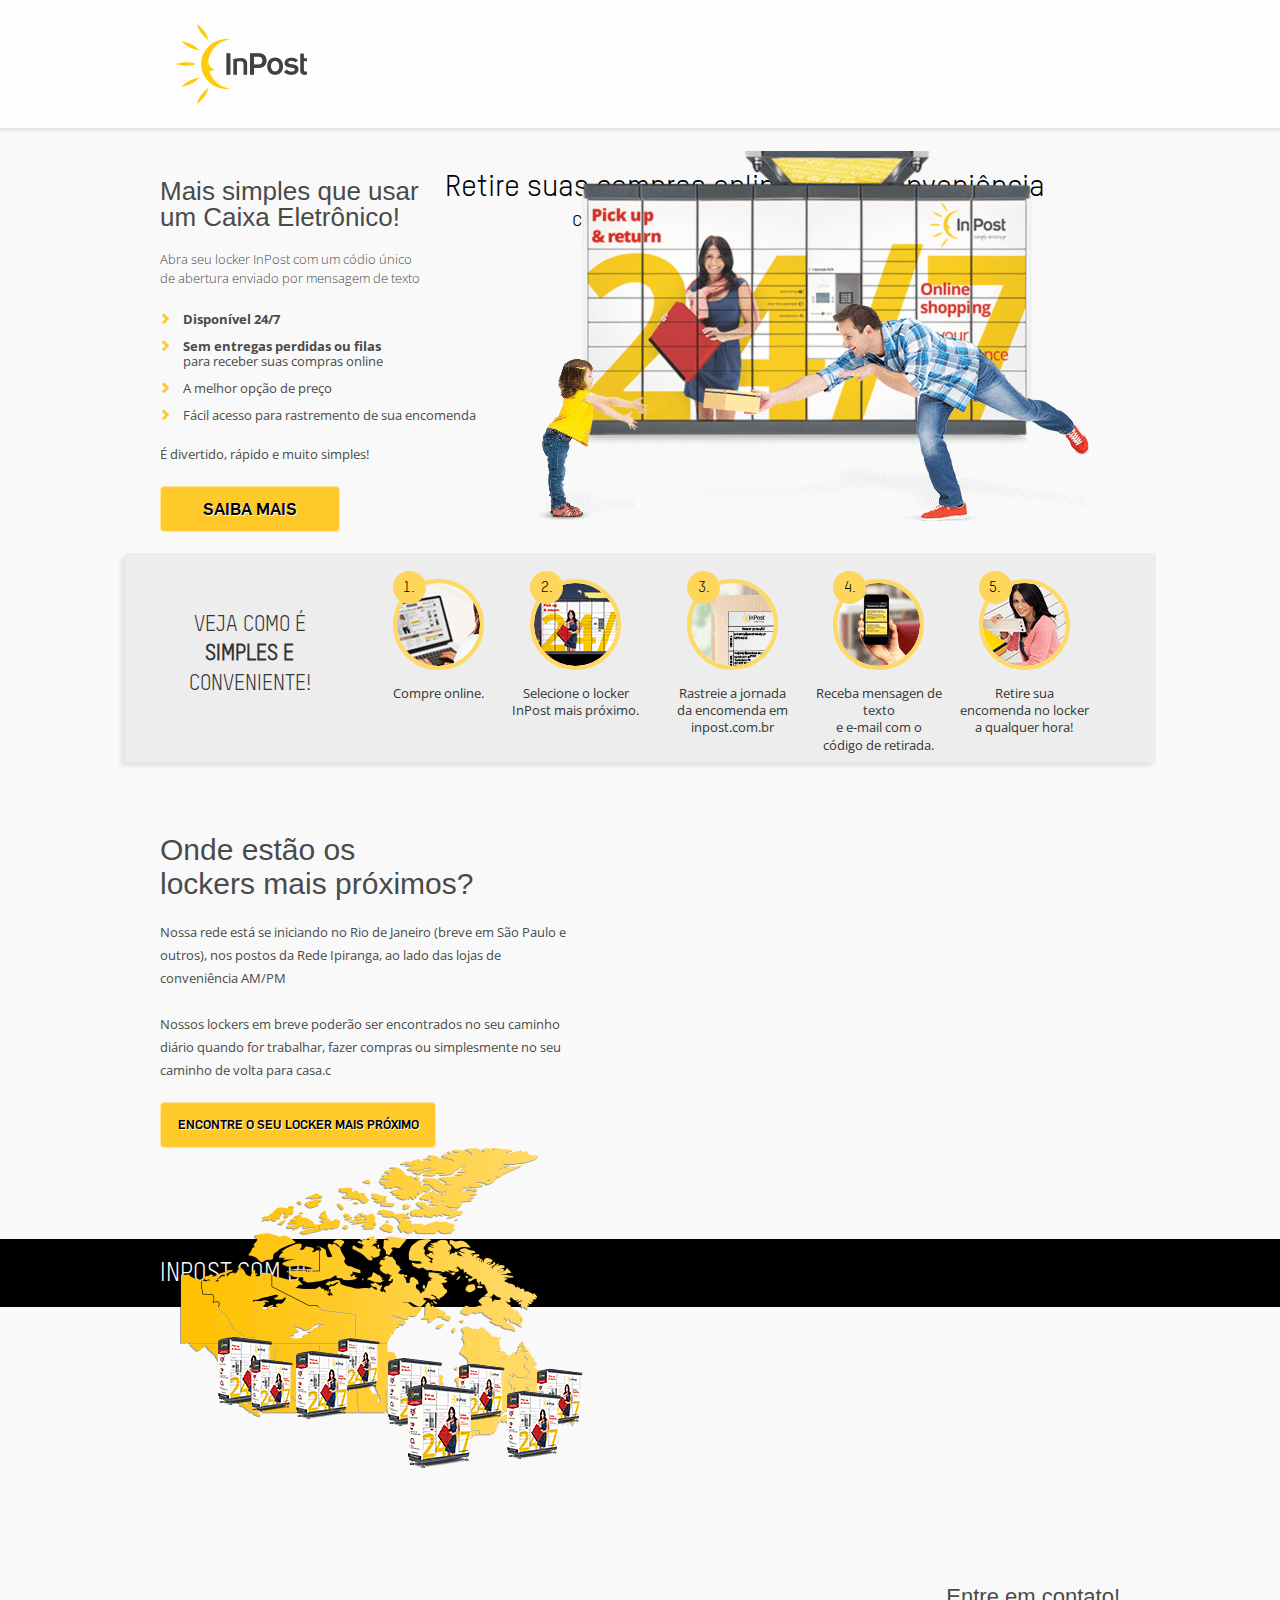
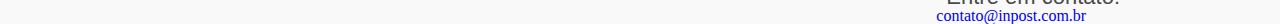
<file: minisite.html>
﻿<!DOCTYPE html>
<html>

<head lang="en">
    <meta charset="UTF-8">
    <title></title>

    <link rel="stylesheet" href="css/inpost-ca.min-57266f8.css" />

</head>

<body class="lp-2">

    <div class="wrapper">
        <!--header-->
        <header>
            <div class="centered">
                <div class="logo">
                    <a href="https://inpost.com.br" target="_blank"><img src="images/minisite/logo-8a51e99.png" alt="InPost" /></a>
                </div>
                <div class="text">
                    <h1>Retire suas compras online à sua conveniência
                <br/>
            <span>com os lockers Click&Collect InPost 24/7</span></h1></div>
            </div>
        </header>
        <!--main-->
        <main id="content">
            <!--content top-->
            <section class="top">
                <div class="centered">
                    <div class="with-cta">
                        <h2> Mais simples que usar um Caixa Eletrônico!</h2>
                        <p>Abra seu locker InPost com um códio único
                            <br/> de abertura enviado por mensagem de texto</p>
                        <ul class="list">
                            <li><strong>Disponível 24/7</strong></li>
                            <li><strong>Sem entregas perdidas ou filas</strong>
                                <br/>para receber suas compras online</li>
                            <li>A melhor opção de preço</li>
                            <li>Fácil acesso para rastremento de sua encomenda</li>
                        </ul>
                        <p>É divertido, rápido e muito simples!</p>

                        <a class="btn gold" href="why-are-we-preferred-by-e-shoppers.html" target="_blank">Saiba mais</a>
                    </div>
                </div>
            </section>
            <section class="center">
                <div class="centered-m">

                    <div class="message">
                        <h2>Veja como é<br/>
                        <strong>simples e</strong> <br/>
                        conveniente!</h2>
                    </div>
                    <ul class="inline-list">
                        <li>
                            <div class="img-wrap">
                                <div class="img sprite-step-1 sprite"></div>
                            </div>
                            <span>Compre online.</span>
                        </li>
                        <li>
                            <div class="img-wrap">
                                <div class="img sprite-step-2 sprite"></div>
                            </div>
                            <span>Selecione o locker <br/>InPost mais próximo.</span>
                        </li>
                        <li>
                            <div class="img-wrap">
                                <div class="img sprite-step-3 sprite"></div>
                            </div>
                            <span>Rastreie a jornada <br/>da encomenda em<br/>inpost.com.br</span>
                        </li>
                        <li>
                            <div class="img-wrap">
                                <div class="img sprite-step-4 sprite"></div>
                            </div>
                            <span>Receba mensagen de texto<br/>e e-mail com o<br/>código de retirada.</span>
                        </li>
                        <li>
                            <div class="img-wrap">
                                <div class="img sprite-step-5 sprite"></div>
                            </div>
                            <span>Retire sua <br/>encomenda no locker<br/>a qualquer hora!</span>
                        </li>
                    </ul>

                </div>
            </section>
            <section class="bottom">
                <div class="centered">
                    <div class="with-cta">
                        <h3>Onde estão os <br/>
                        lockers mais próximos?</h3>
                        <p class="message">
                            Nossa rede está se iniciando no Rio de Janeiro (breve em São Paulo e outros), nos postos da Rede Ipiranga, ao lado das lojas de conveniência AM/PM
                            <br/>
                            <br/> Nossos lockers em breve poderão ser encontrados no seu caminho diário quando for trabalhar, fazer compras ou simplesmente no seu caminho de volta para casa.c
                        </p>

                        <a class="btn gold" href="https://inpost.com.br/where-is-your-locker.html" target="_blank">
                        encontre o seu locker mais próximo
                    </a>
                    </div>
                    <!--map-->
                    <div class="with-map">
                        <img src="images/minisite/map-58f9087.png" alt="Map" /> </div>
                    <div class="call-us">
                        <div class="wrap">
                            <span>Entre em contato!</span>
                            <div class="webmaster text-right"><a href="mailto:contato@inpost.com.br">contato@inpost.com.br</a></div>
                        </div>
                    </div>

                </div>
                <!--
                <div class="centered">
                    <div class="wrap">
                        <ul class="socials">
                            <li class="facebook">
                                <a href="https://www.facebook.com/inpostcanadainc" target="_blank"><img src="/images/minisite/facebook-63d33a4.png" alt="" /></a>
                            </li>
                            <li class="google">
                                <a href="https://plus.google.com/+InPostCanadaInc/about" target="_blank"><img src="/images/minisite/google-b773f1d.png" alt="" /></a>
                            </li>
                            <li class="twitter">
                                <a href="https://twitter.com/InPostCanada" target="_blank"><img src="/images/minisite/twitter-165ba70.png" alt="" /></a>
                            </li>
                        </ul>
                    </div>
                </div>
                -->
            </section>

        </main>

        <!--footer-->
        <footer>
            <div class="centered">
                <a class="link" href="https://inpost24.ca" target="_blank">
                inpost.com.br
                </a>
                <!-- img src="/images/minisite/simply_logo-691b5ef.png" alt="Simply exciting" / --> 
            </div>
        </footer>

    </div>

</body>

</html>
</file>
<file: css/inpost-ca.min-57266f8.css>
@charset "UTF-8";
@import url(https://fonts.googleapis.com/css?family=Open+Sans:400,400italic,600,600italic,700,300italic);
html,
body,
div,
span,
applet,
object,
iframe,
h1,
h2,
h3,
h4,
h5,
h6,
p,
blockquote,
pre,
a,
abbr,
acronym,
address,
big,
cite,
code,
del,
dfn,
em,
img,
ins,
kbd,
q,
s,
samp,
small,
strike,
strong,
sub,
sup,
tt,
var,
b,
u,
i,
center,
dl,
dt,
dd,
ol,
ul,
li,
fieldset,
form,
label,
legend,
table,
caption,
tbody,
tfoot,
thead,
tr,
th,
td,
article,
aside,
canvas,
details,
embed,
figure,
figcaption,
footer,
header,
hgroup,
menu,
nav,
output,
ruby,
section,
summary,
time,
mark,
audio,
video {
    margin: 0;
    padding: 0;
    border: 0;
    font: inherit;
    font-size: 100%;
    vertical-align: baseline
}

html {
    line-height: 1
}

ol,
ul {
    list-style: none
}

table {
    border-collapse: collapse;
    border-spacing: 0
}

caption,
th,
td {
    text-align: left;
    font-weight: normal;
    vertical-align: middle
}

q,
blockquote {
    quotes: none
}

q:before,
q:after,
blockquote:before,
blockquote:after {
    content: "";
    content: none
}

a img {
    border: 0
}

article,
aside,
details,
figcaption,
figure,
footer,
header,
hgroup,
main,
menu,
nav,
section,
summary {
    display: block
}

@font-face {
    font-family: 'Tstar';
    src: url('T-StarProWeb/TSTARPRO-RegularWeb.eot?v=4.4.0');
    src: url('T-StarProWeb/TSTARPRO-RegularWeb.eot?#iefix&v=4.4.0') format('embedded-opentype'), url('T-StarProWeb/TSTARPRO-RegularWeb.woff?v=4.4.0') format('woff');
    font-weight: normal;
    font-style: normal
}

@font-face {
    font-family: "Flama";
    src: url(minisite-fonts/FLAMA-BOLD.OTF) format("opentype");
    font-weight: 700;
    font-style: normal
}

@font-face {
    font-family: "Flama";
    src: url(minisite-fonts/FLAMA-MEDIUM.OTF) format("opentype");
    font-weight: 500;
    font-style: normal
}

* {
    -webkit-font-smoothing: antialiased;
    -moz-osx-font-smoothing: grayscale
}

strong {
    font-weight: bold
}

section {
    box-sizing: border-box
}

a {
    text-decoration: none
}

a.btn.gold {
    height: 44px;
    display: inline-block;
    border: 1px solid #ffe8a2;
    border-radius: 4px;
    line-height: 44px;
    color: #000;
    font-family: "Flama", sans-serif;
    font-weight: 500;
    text-align: center;
    background-color: #ffc929;
    text-transform: uppercase;
    text-shadow: 1px 1px #fff;
    -webkit-transition: background-color .3s;
    transition: background-color .3s
}

a.btn.gold:hover {
    background-color: #ffdb6f
}

.sprite {
    background-image: url(/images/minisite/spritesheet.png);
    background-repeat: no-repeat;
    display: block
}

.sprite-step-1 {
    width: 91px;
    height: 91px;
    background-position: -5px -5px
}

.sprite-step-2 {
    width: 91px;
    height: 91px;
    background-position: -98px -5px
}

.sprite-step-3 {
    width: 91px;
    height: 91px;
    background-position: -191px -5px
}

.sprite-step-4 {
    width: 91px;
    height: 91px;
    background-position: -284px -5px
}

.sprite-step-5 {
    width: 91px;
    height: 91px;
    background-position: -377px -5px
}

body.lp-2 {
    background-color: #f9f9f9;
    width: 100%;
    height: 100%
}

body.lp-2 .centered,
body.lp-2 .centered-m {
    margin: 0 auto;
    width: 960px
}

body.lp-2 .centered-m {
    width: 1031px
}

body.lp-2 header {
    background-color: #fdfdfd;
    height: 128px;
    box-shadow: 0 3px 3px #e3e3e3
}

body.lp-2 header .logo,
body.lp-2 header .text {
    display: inline-block
}

body.lp-2 header .text {
    float: right;
    line-height: 128px;
    margin-right: 75px;
    padding-top: 42px;
    text-align: center
}

body.lp-2 header .text h1 {
    font-size: 30px;
    font-family: "Tstar", "Open Sans", sans-serif;
    line-height: 30px
}

body.lp-2 header .text h1 span {
    font-size: 20px;
    font-weight: 400
}

body.lp-2 #content .top {
    position: relative;
    height: 425px
}

body.lp-2 #content .top .centered {
    background: url(/images/minisite/section_bg.png) no-repeat 93% 45%;
    height: 100%
}

body.lp-2 #content .top .with-cta {
    color: #4a4a4a;
    font-family: "Open Sans", sans-serif;
    padding-top: 50px;
    font-weight: 400
}

body.lp-2 #content .top .with-cta h2 {
    font-size: 26px;
    line-height: 26px;
    font-weight: 400;
    font-family: "Tsar", sans-serif
}

body.lp-2 #content .top .with-cta p:first-of-type {
    font-size: 13px;
    line-height: 19px;
    font-weight: 300;
    font-family: "Open Sans", sans-serif;
    margin: 20px 0 10px
}

body.lp-2 #content .top .with-cta .list {
    margin-top: 24px
}

body.lp-2 #content .top .with-cta .list li {
    font-size: 13px;
    padding-left: 23px;
    position: relative;
    margin-bottom: 12px;
    line-height: 15px
}

body.lp-2 #content .top .with-cta .list li:before {
    position: absolute;
    left: 0;
    content: "";
    font-family: FontAwesome;
    font-weight: bold;
    font-size: 11px;
    color: #ffc929;
    margin-left: 2px
}

body.lp-2 #content .top .with-cta p {
    margin: 25px 0 25px 0;
    font-size: 13px
}

body.lp-2 #content .top .with-cta .btn.gold {
    width: 178px;
    font-size: 17px
}

body.lp-2 #content .center {
    min-height: 218px;
    vertical-align: top
}

body.lp-2 #content .center .centered-m {
    background-color: #ededed;
    box-shadow: -4px 4px 4px #e3e3e3;
    min-height: 209px;
    box-sizing: border-box;
    padding: 26px 35px 0
}

body.lp-2 #content .center .centered-m .message {
    display: inline-block;
    padding-top: 32px;
    width: 180px
}

body.lp-2 #content .center .centered-m .message h2 {
    font-size: 21.25px;
    line-height: 29.25px;
    font-weight: 300;
    font-family: "Tstar", sans-serif;
    color: #343434;
    text-transform: uppercase;
    text-align: center
}

body.lp-2 #content .center .centered-m .inline-list {
    width: 700px;
    float: right;
    list-style-type: none;
    counter-reset: section;
    color: #343434;
    margin: 0 28px 0 52px
}

body.lp-2 #content .center .centered-m .inline-list li {
    display: inline-block;
    height: 165px;
    vertical-align: top
}

body.lp-2 #content .center .centered-m .inline-list li:nth-child(2) {
    width: 176px
}

body.lp-2 #content .center .centered-m .inline-list li:nth-child(3) {
    width: 127px
}

body.lp-2 #content .center .centered-m .inline-list li:nth-child(3) {
    width: 130px
}

body.lp-2 #content .center .centered-m .inline-list li:nth-child(4) {
    width: 154px
}

body.lp-2 #content .center .centered-m .inline-list li span {
    display: inline-block;
    width: 100%;
    text-align: center;
    font-size: 13.2px;
    line-height: 17.2px;
    font-weight: 400;
    font-family: "Open Sans", sans-serif
}

body.lp-2 #content .center .centered-m .inline-list li .img-wrap {
    text-align: center;
    margin-bottom: 15px
}

body.lp-2 #content .center .centered-m .inline-list li .img-wrap .img {
    margin: 0 auto;
    position: relative;
    height: 83px;
    width: 83px;
    display: block;
    border: 4px solid #ffd966;
    border-radius: 50%
}

body.lp-2 #content .center .centered-m .inline-list li .img-wrap .img:before {
    counter-increment: section;
    content: counter(section) ".";
    position: absolute;
    top: -12px;
    left: -4px;
    background-color: #ffd65c;
    border-radius: 50%;
    line-height: 33px;
    text-align: center;
    color: #000;
    font-size: 15.12px;
    font-weight: 400;
    font-family: "Tstar", sans-serif;
    height: 33px;
    width: 33px
}

body.lp-2 #content .bottom {
    height: 468px;
    color: #4a4a4a;
    padding-top: 37px
}

body.lp-2 #content .bottom .centered {
    display: -webkit-box;
    display: -webkit-flex;
    display: -ms-flexbox;
    display: flex
}

body.lp-2 #content .bottom .centered .with-cta {
    width: 418px;
    float: left
}

body.lp-2 #content .bottom .centered .with-cta h3 {
    font-size: 30px;
    line-height: 34px;
    font-weight: 400;
    font-family: "Tsar", sans-serif
}

body.lp-2 #content .bottom .centered .with-cta .message {
    margin: 20px 0 20px 0;
    font-size: 13px;
    line-height: 23px;
    font-family: "Open Sans", sans-serif
}

body.lp-2 #content .bottom .centered .with-cta .btn {
    font-size: 12.3px;
    width: 274px
}

body.lp-2 #content .bottom .centered .with-map {
    width: 405px;
    padding: 30px 0 0 20px
}

body.lp-2 #content .bottom .centered .call-us .wrap {
    padding: 115px 0 0 15px
}

body.lp-2 #content .bottom .centered .call-us .wrap>span:first-child {
    font-size: 22px;
    font-weight: normal;
    font-family: "Tsar", sans-serif;
    padding-left: 10px
}

body.lp-2 #content .bottom .centered .call-us .wrap .number,
body.lp-2 #content .bottom .centered .call-us .wrap span:last-child {
    font-family: "Open Sans", sans-serif
}

body.lp-2 #content .bottom .centered .call-us .wrap .number {
    position: relative;
    display: inline-block;
    width: 168px;
    height: 44px;
    line-height: 44px;
    background: #ededed;
    text-align: center;
    margin: 10px 0
}

body.lp-2 #content .bottom .centered .call-us .wrap .number:after {
    content: url("images/minisite/phone.png");
    position: absolute;
    width: 62px;
    height: 108px;
    top: -32px;
    right: -55px
}

body.lp-2 #content .bottom .centered .call-us .wrap .number span {
    color: #000;
    font-size: 18px;
    font-weight: normal;
    text-transform: uppercase
}

body.lp-2 #content .bottom .centered .call-us .wrap .italics {
    font-size: 11px;
    line-height: 13px;
    font-weight: normal;
    font-style: italic;
    padding-left: 10px
}

body.lp-2 #content .bottom .centered:last-child {
    padding-top: 25px;
    display: table
}

body.lp-2 #content .bottom .centered:last-child .wrap {
    float: right
}

body.lp-2 #content .bottom .centered:last-child .wrap .socials li {
    display: inline
}

body.lp-2 #content .bottom .centered:last-child .wrap .socials li a {
    display: inline-block;
    height: 29px;
    width: 29px;
    border-radius: 2px;
    margin-right: 5px
}

body.lp-2 footer {
    background-color: #000;
    height: 68px
}

body.lp-2 footer .link {
    float: left;
    font-size: 25px;
    line-height: 25px;
    margin-top: 23px;
    text-transform: uppercase;
    font-weight: normal;
    font-family: "Tstar", "Open Sans", sans-serif;
    color: #fff
}

body.lp-2 footer img {
    float: right
}


/*!
 *  Font Awesome 4.4.0 by @davegandy - http://fontawesome.io - @fontawesome
 *  License - http://fontawesome.io/license (Font: SIL OFL 1.1, CSS: MIT License)
 */

@font-face {
    font-family: 'FontAwesome';
    src: url('minisite-fonts/fontawesome-webfont.eot?v=4.4.0');
    src: url('minisite-fonts/fontawesome-webfont.eot?#iefix&v=4.4.0') format('embedded-opentype'), url('minisite-fonts/fontawesome-webfont.woff2?v=4.4.0') format('woff2'), url('minisite-fonts/fontawesome-webfont.woff?v=4.4.0') format('woff'), url('minisite-fonts/fontawesome-webfont.ttf?v=4.4.0') format('truetype'), url('minisite-fonts/fontawesome-webfont.svg?v=4.4.0#fontawesomeregular') format('svg');
    font-weight: normal;
    font-style: normal
}

.fa {
    display: inline-block;
    font: normal normal normal 14px/1 FontAwesome;
    font-size: inherit;
    text-rendering: auto;
    -webkit-font-smoothing: antialiased;
    -moz-osx-font-smoothing: grayscale
}

.fa-lg {
    font-size: 1.33333333em;
    line-height: .75em;
    vertical-align: -15%
}

.fa-2x {
    font-size: 2em
}

.fa-3x {
    font-size: 3em
}

.fa-4x {
    font-size: 4em
}

.fa-5x {
    font-size: 5em
}

.fa-fw {
    width: 1.28571429em;
    text-align: center
}

.fa-ul {
    padding-left: 0;
    margin-left: 2.14285714em;
    list-style-type: none
}

.fa-ul>li {
    position: relative
}

.fa-li {
    position: absolute;
    left: -2.14285714em;
    width: 2.14285714em;
    top: .14285714em;
    text-align: center
}

.fa-li.fa-lg {
    left: -1.85714286em
}

.fa-border {
    padding: .2em .25em .15em;
    border: solid .08em #eee;
    border-radius: .1em
}

.fa-pull-left {
    float: left
}

.fa-pull-right {
    float: right
}

.fa.fa-pull-left {
    margin-right: .3em
}

.fa.fa-pull-right {
    margin-left: .3em
}

.pull-right {
    float: right
}

.pull-left {
    float: left
}

.fa.pull-left {
    margin-right: .3em
}

.fa.pull-right {
    margin-left: .3em
}

.fa-spin {
    -webkit-animation: fa-spin 2s infinite linear;
    animation: fa-spin 2s infinite linear
}

.fa-pulse {
    -webkit-animation: fa-spin 1s infinite steps(8);
    animation: fa-spin 1s infinite steps(8)
}

@-webkit-keyframes fa-spin {
    0% {
        -webkit-transform: rotate(0);
        transform: rotate(0)
    }
    100% {
        -webkit-transform: rotate(359deg);
        transform: rotate(359deg)
    }
}

@keyframes fa-spin {
    0% {
        -webkit-transform: rotate(0);
        transform: rotate(0)
    }
    100% {
        -webkit-transform: rotate(359deg);
        transform: rotate(359deg)
    }
}

.fa-rotate-90 {
    filter: progid: DXImageTransform.Microsoft.BasicImage(rotation=1);
    -webkit-transform: rotate(90deg);
    -ms-transform: rotate(90deg);
    transform: rotate(90deg)
}

.fa-rotate-180 {
    filter: progid: DXImageTransform.Microsoft.BasicImage(rotation=2);
    -webkit-transform: rotate(180deg);
    -ms-transform: rotate(180deg);
    transform: rotate(180deg)
}

.fa-rotate-270 {
    filter: progid: DXImageTransform.Microsoft.BasicImage(rotation=3);
    -webkit-transform: rotate(270deg);
    -ms-transform: rotate(270deg);
    transform: rotate(270deg)
}

.fa-flip-horizontal {
    filter: progid: DXImageTransform.Microsoft.BasicImage(rotation=0, mirror=1);
    -webkit-transform: scale(-1, 1);
    -ms-transform: scale(-1, 1);
    transform: scale(-1, 1)
}

.fa-flip-vertical {
    filter: progid: DXImageTransform.Microsoft.BasicImage(rotation=2, mirror=1);
    -webkit-transform: scale(1, -1);
    -ms-transform: scale(1, -1);
    transform: scale(1, -1)
}

:root .fa-rotate-90,
:root .fa-rotate-180,
:root .fa-rotate-270,
:root .fa-flip-horizontal,
:root .fa-flip-vertical {
    filter: none
}

.fa-stack {
    position: relative;
    display: inline-block;
    width: 2em;
    height: 2em;
    line-height: 2em;
    vertical-align: middle
}

.fa-stack-1x,
.fa-stack-2x {
    position: absolute;
    left: 0;
    width: 100%;
    text-align: center
}

.fa-stack-1x {
    line-height: inherit
}

.fa-stack-2x {
    font-size: 2em
}

.fa-inverse {
    color: #fff
}

.fa-glass:before {
    content: "\f000"
}

.fa-music:before {
    content: "\f001"
}

.fa-search:before {
    content: "\f002"
}

.fa-envelope-o:before {
    content: "\f003"
}

.fa-heart:before {
    content: "\f004"
}

.fa-star:before {
    content: "\f005"
}

.fa-star-o:before {
    content: "\f006"
}

.fa-user:before {
    content: "\f007"
}

.fa-film:before {
    content: "\f008"
}

.fa-th-large:before {
    content: "\f009"
}

.fa-th:before {
    content: "\f00a"
}

.fa-th-list:before {
    content: "\f00b"
}

.fa-check:before {
    content: "\f00c"
}

.fa-remove:before,
.fa-close:before,
.fa-times:before {
    content: "\f00d"
}

.fa-search-plus:before {
    content: "\f00e"
}

.fa-search-minus:before {
    content: "\f010"
}

.fa-power-off:before {
    content: "\f011"
}

.fa-signal:before {
    content: "\f012"
}

.fa-gear:before,
.fa-cog:before {
    content: "\f013"
}

.fa-trash-o:before {
    content: "\f014"
}

.fa-home:before {
    content: "\f015"
}

.fa-file-o:before {
    content: "\f016"
}

.fa-clock-o:before {
    content: "\f017"
}

.fa-road:before {
    content: "\f018"
}

.fa-download:before {
    content: "\f019"
}

.fa-arrow-circle-o-down:before {
    content: "\f01a"
}

.fa-arrow-circle-o-up:before {
    content: "\f01b"
}

.fa-inbox:before {
    content: "\f01c"
}

.fa-play-circle-o:before {
    content: "\f01d"
}

.fa-rotate-right:before,
.fa-repeat:before {
    content: "\f01e"
}

.fa-refresh:before {
    content: "\f021"
}

.fa-list-alt:before {
    content: "\f022"
}

.fa-lock:before {
    content: "\f023"
}

.fa-flag:before {
    content: "\f024"
}

.fa-headphones:before {
    content: "\f025"
}

.fa-volume-off:before {
    content: "\f026"
}

.fa-volume-down:before {
    content: "\f027"
}

.fa-volume-up:before {
    content: "\f028"
}

.fa-qrcode:before {
    content: "\f029"
}

.fa-barcode:before {
    content: "\f02a"
}

.fa-tag:before {
    content: "\f02b"
}

.fa-tags:before {
    content: "\f02c"
}

.fa-book:before {
    content: "\f02d"
}

.fa-bookmark:before {
    content: "\f02e"
}

.fa-print:before {
    content: "\f02f"
}

.fa-camera:before {
    content: "\f030"
}

.fa-font:before {
    content: "\f031"
}

.fa-bold:before {
    content: "\f032"
}

.fa-italic:before {
    content: "\f033"
}

.fa-text-height:before {
    content: "\f034"
}

.fa-text-width:before {
    content: "\f035"
}

.fa-align-left:before {
    content: "\f036"
}

.fa-align-center:before {
    content: "\f037"
}

.fa-align-right:before {
    content: "\f038"
}

.fa-align-justify:before {
    content: "\f039"
}

.fa-list:before {
    content: "\f03a"
}

.fa-dedent:before,
.fa-outdent:before {
    content: "\f03b"
}

.fa-indent:before {
    content: "\f03c"
}

.fa-video-camera:before {
    content: "\f03d"
}

.fa-photo:before,
.fa-image:before,
.fa-picture-o:before {
    content: "\f03e"
}

.fa-pencil:before {
    content: "\f040"
}

.fa-map-marker:before {
    content: "\f041"
}

.fa-adjust:before {
    content: "\f042"
}

.fa-tint:before {
    content: "\f043"
}

.fa-edit:before,
.fa-pencil-square-o:before {
    content: "\f044"
}

.fa-share-square-o:before {
    content: "\f045"
}

.fa-check-square-o:before {
    content: "\f046"
}

.fa-arrows:before {
    content: "\f047"
}

.fa-step-backward:before {
    content: "\f048"
}

.fa-fast-backward:before {
    content: "\f049"
}

.fa-backward:before {
    content: "\f04a"
}

.fa-play:before {
    content: "\f04b"
}

.fa-pause:before {
    content: "\f04c"
}

.fa-stop:before {
    content: "\f04d"
}

.fa-forward:before {
    content: "\f04e"
}

.fa-fast-forward:before {
    content: "\f050"
}

.fa-step-forward:before {
    content: "\f051"
}

.fa-eject:before {
    content: "\f052"
}

.fa-chevron-left:before {
    content: "\f053"
}

.fa-chevron-right:before {
    content: "\f054"
}

.fa-plus-circle:before {
    content: "\f055"
}

.fa-minus-circle:before {
    content: "\f056"
}

.fa-times-circle:before {
    content: "\f057"
}

.fa-check-circle:before {
    content: "\f058"
}

.fa-question-circle:before {
    content: "\f059"
}

.fa-info-circle:before {
    content: "\f05a"
}

.fa-crosshairs:before {
    content: "\f05b"
}

.fa-times-circle-o:before {
    content: "\f05c"
}

.fa-check-circle-o:before {
    content: "\f05d"
}

.fa-ban:before {
    content: "\f05e"
}

.fa-arrow-left:before {
    content: "\f060"
}

.fa-arrow-right:before {
    content: "\f061"
}

.fa-arrow-up:before {
    content: "\f062"
}

.fa-arrow-down:before {
    content: "\f063"
}

.fa-mail-forward:before,
.fa-share:before {
    content: "\f064"
}

.fa-expand:before {
    content: "\f065"
}

.fa-compress:before {
    content: "\f066"
}

.fa-plus:before {
    content: "\f067"
}

.fa-minus:before {
    content: "\f068"
}

.fa-asterisk:before {
    content: "\f069"
}

.fa-exclamation-circle:before {
    content: "\f06a"
}

.fa-gift:before {
    content: "\f06b"
}

.fa-leaf:before {
    content: "\f06c"
}

.fa-fire:before {
    content: "\f06d"
}

.fa-eye:before {
    content: "\f06e"
}

.fa-eye-slash:before {
    content: "\f070"
}

.fa-warning:before,
.fa-exclamation-triangle:before {
    content: "\f071"
}

.fa-plane:before {
    content: "\f072"
}

.fa-calendar:before {
    content: "\f073"
}

.fa-random:before {
    content: "\f074"
}

.fa-comment:before {
    content: "\f075"
}

.fa-magnet:before {
    content: "\f076"
}

.fa-chevron-up:before {
    content: "\f077"
}

.fa-chevron-down:before {
    content: "\f078"
}

.fa-retweet:before {
    content: "\f079"
}

.fa-shopping-cart:before {
    content: "\f07a"
}

.fa-folder:before {
    content: "\f07b"
}

.fa-folder-open:before {
    content: "\f07c"
}

.fa-arrows-v:before {
    content: "\f07d"
}

.fa-arrows-h:before {
    content: "\f07e"
}

.fa-bar-chart-o:before,
.fa-bar-chart:before {
    content: "\f080"
}

.fa-twitter-square:before {
    content: "\f081"
}

.fa-facebook-square:before {
    content: "\f082"
}

.fa-camera-retro:before {
    content: "\f083"
}

.fa-key:before {
    content: "\f084"
}

.fa-gears:before,
.fa-cogs:before {
    content: "\f085"
}

.fa-comments:before {
    content: "\f086"
}

.fa-thumbs-o-up:before {
    content: "\f087"
}

.fa-thumbs-o-down:before {
    content: "\f088"
}

.fa-star-half:before {
    content: "\f089"
}

.fa-heart-o:before {
    content: "\f08a"
}

.fa-sign-out:before {
    content: "\f08b"
}

.fa-linkedin-square:before {
    content: "\f08c"
}

.fa-thumb-tack:before {
    content: "\f08d"
}

.fa-external-link:before {
    content: "\f08e"
}

.fa-sign-in:before {
    content: "\f090"
}

.fa-trophy:before {
    content: "\f091"
}

.fa-github-square:before {
    content: "\f092"
}

.fa-upload:before {
    content: "\f093"
}

.fa-lemon-o:before {
    content: "\f094"
}

.fa-phone:before {
    content: "\f095"
}

.fa-square-o:before {
    content: "\f096"
}

.fa-bookmark-o:before {
    content: "\f097"
}

.fa-phone-square:before {
    content: "\f098"
}

.fa-twitter:before {
    content: "\f099"
}

.fa-facebook-f:before,
.fa-facebook:before {
    content: "\f09a"
}

.fa-github:before {
    content: "\f09b"
}

.fa-unlock:before {
    content: "\f09c"
}

.fa-credit-card:before {
    content: "\f09d"
}

.fa-feed:before,
.fa-rss:before {
    content: "\f09e"
}

.fa-hdd-o:before {
    content: "\f0a0"
}

.fa-bullhorn:before {
    content: "\f0a1"
}

.fa-bell:before {
    content: "\f0f3"
}

.fa-certificate:before {
    content: "\f0a3"
}

.fa-hand-o-right:before {
    content: "\f0a4"
}

.fa-hand-o-left:before {
    content: "\f0a5"
}

.fa-hand-o-up:before {
    content: "\f0a6"
}

.fa-hand-o-down:before {
    content: "\f0a7"
}

.fa-arrow-circle-left:before {
    content: "\f0a8"
}

.fa-arrow-circle-right:before {
    content: "\f0a9"
}

.fa-arrow-circle-up:before {
    content: "\f0aa"
}

.fa-arrow-circle-down:before {
    content: "\f0ab"
}

.fa-globe:before {
    content: "\f0ac"
}

.fa-wrench:before {
    content: "\f0ad"
}

.fa-tasks:before {
    content: "\f0ae"
}

.fa-filter:before {
    content: "\f0b0"
}

.fa-briefcase:before {
    content: "\f0b1"
}

.fa-arrows-alt:before {
    content: "\f0b2"
}

.fa-group:before,
.fa-users:before {
    content: "\f0c0"
}

.fa-chain:before,
.fa-link:before {
    content: "\f0c1"
}

.fa-cloud:before {
    content: "\f0c2"
}

.fa-flask:before {
    content: "\f0c3"
}

.fa-cut:before,
.fa-scissors:before {
    content: "\f0c4"
}

.fa-copy:before,
.fa-files-o:before {
    content: "\f0c5"
}

.fa-paperclip:before {
    content: "\f0c6"
}

.fa-save:before,
.fa-floppy-o:before {
    content: "\f0c7"
}

.fa-square:before {
    content: "\f0c8"
}

.fa-navicon:before,
.fa-reorder:before,
.fa-bars:before {
    content: "\f0c9"
}

.fa-list-ul:before {
    content: "\f0ca"
}

.fa-list-ol:before {
    content: "\f0cb"
}

.fa-strikethrough:before {
    content: "\f0cc"
}

.fa-underline:before {
    content: "\f0cd"
}

.fa-table:before {
    content: "\f0ce"
}

.fa-magic:before {
    content: "\f0d0"
}

.fa-truck:before {
    content: "\f0d1"
}

.fa-pinterest:before {
    content: "\f0d2"
}

.fa-pinterest-square:before {
    content: "\f0d3"
}

.fa-google-plus-square:before {
    content: "\f0d4"
}

.fa-google-plus:before {
    content: "\f0d5"
}

.fa-money:before {
    content: "\f0d6"
}

.fa-caret-down:before {
    content: "\f0d7"
}

.fa-caret-up:before {
    content: "\f0d8"
}

.fa-caret-left:before {
    content: "\f0d9"
}

.fa-caret-right:before {
    content: "\f0da"
}

.fa-columns:before {
    content: "\f0db"
}

.fa-unsorted:before,
.fa-sort:before {
    content: "\f0dc"
}

.fa-sort-down:before,
.fa-sort-desc:before {
    content: "\f0dd"
}

.fa-sort-up:before,
.fa-sort-asc:before {
    content: "\f0de"
}

.fa-envelope:before {
    content: "\f0e0"
}

.fa-linkedin:before {
    content: "\f0e1"
}

.fa-rotate-left:before,
.fa-undo:before {
    content: "\f0e2"
}

.fa-legal:before,
.fa-gavel:before {
    content: "\f0e3"
}

.fa-dashboard:before,
.fa-tachometer:before {
    content: "\f0e4"
}

.fa-comment-o:before {
    content: "\f0e5"
}

.fa-comments-o:before {
    content: "\f0e6"
}

.fa-flash:before,
.fa-bolt:before {
    content: "\f0e7"
}

.fa-sitemap:before {
    content: "\f0e8"
}

.fa-umbrella:before {
    content: "\f0e9"
}

.fa-paste:before,
.fa-clipboard:before {
    content: "\f0ea"
}

.fa-lightbulb-o:before {
    content: "\f0eb"
}

.fa-exchange:before {
    content: "\f0ec"
}

.fa-cloud-download:before {
    content: "\f0ed"
}

.fa-cloud-upload:before {
    content: "\f0ee"
}

.fa-user-md:before {
    content: "\f0f0"
}

.fa-stethoscope:before {
    content: "\f0f1"
}

.fa-suitcase:before {
    content: "\f0f2"
}

.fa-bell-o:before {
    content: "\f0a2"
}

.fa-coffee:before {
    content: "\f0f4"
}

.fa-cutlery:before {
    content: "\f0f5"
}

.fa-file-text-o:before {
    content: "\f0f6"
}

.fa-building-o:before {
    content: "\f0f7"
}

.fa-hospital-o:before {
    content: "\f0f8"
}

.fa-ambulance:before {
    content: "\f0f9"
}

.fa-medkit:before {
    content: "\f0fa"
}

.fa-fighter-jet:before {
    content: "\f0fb"
}

.fa-beer:before {
    content: "\f0fc"
}

.fa-h-square:before {
    content: "\f0fd"
}

.fa-plus-square:before {
    content: "\f0fe"
}

.fa-angle-double-left:before {
    content: "\f100"
}

.fa-angle-double-right:before {
    content: "\f101"
}

.fa-angle-double-up:before {
    content: "\f102"
}

.fa-angle-double-down:before {
    content: "\f103"
}

.fa-angle-left:before {
    content: "\f104"
}

.fa-angle-right:before {
    content: "\f105"
}

.fa-angle-up:before {
    content: "\f106"
}

.fa-angle-down:before {
    content: "\f107"
}

.fa-desktop:before {
    content: "\f108"
}

.fa-laptop:before {
    content: "\f109"
}

.fa-tablet:before {
    content: "\f10a"
}

.fa-mobile-phone:before,
.fa-mobile:before {
    content: "\f10b"
}

.fa-circle-o:before {
    content: "\f10c"
}

.fa-quote-left:before {
    content: "\f10d"
}

.fa-quote-right:before {
    content: "\f10e"
}

.fa-spinner:before {
    content: "\f110"
}

.fa-circle:before {
    content: "\f111"
}

.fa-mail-reply:before,
.fa-reply:before {
    content: "\f112"
}

.fa-github-alt:before {
    content: "\f113"
}

.fa-folder-o:before {
    content: "\f114"
}

.fa-folder-open-o:before {
    content: "\f115"
}

.fa-smile-o:before {
    content: "\f118"
}

.fa-frown-o:before {
    content: "\f119"
}

.fa-meh-o:before {
    content: "\f11a"
}

.fa-gamepad:before {
    content: "\f11b"
}

.fa-keyboard-o:before {
    content: "\f11c"
}

.fa-flag-o:before {
    content: "\f11d"
}

.fa-flag-checkered:before {
    content: "\f11e"
}

.fa-terminal:before {
    content: "\f120"
}

.fa-code:before {
    content: "\f121"
}

.fa-mail-reply-all:before,
.fa-reply-all:before {
    content: "\f122"
}

.fa-star-half-empty:before,
.fa-star-half-full:before,
.fa-star-half-o:before {
    content: "\f123"
}

.fa-location-arrow:before {
    content: "\f124"
}

.fa-crop:before {
    content: "\f125"
}

.fa-code-fork:before {
    content: "\f126"
}

.fa-unlink:before,
.fa-chain-broken:before {
    content: "\f127"
}

.fa-question:before {
    content: "\f128"
}

.fa-info:before {
    content: "\f129"
}

.fa-exclamation:before {
    content: "\f12a"
}

.fa-superscript:before {
    content: "\f12b"
}

.fa-subscript:before {
    content: "\f12c"
}

.fa-eraser:before {
    content: "\f12d"
}

.fa-puzzle-piece:before {
    content: "\f12e"
}

.fa-microphone:before {
    content: "\f130"
}

.fa-microphone-slash:before {
    content: "\f131"
}

.fa-shield:before {
    content: "\f132"
}

.fa-calendar-o:before {
    content: "\f133"
}

.fa-fire-extinguisher:before {
    content: "\f134"
}

.fa-rocket:before {
    content: "\f135"
}

.fa-maxcdn:before {
    content: "\f136"
}

.fa-chevron-circle-left:before {
    content: "\f137"
}

.fa-chevron-circle-right:before {
    content: "\f138"
}

.fa-chevron-circle-up:before {
    content: "\f139"
}

.fa-chevron-circle-down:before {
    content: "\f13a"
}

.fa-html5:before {
    content: "\f13b"
}

.fa-css3:before {
    content: "\f13c"
}

.fa-anchor:before {
    content: "\f13d"
}

.fa-unlock-alt:before {
    content: "\f13e"
}

.fa-bullseye:before {
    content: "\f140"
}

.fa-ellipsis-h:before {
    content: "\f141"
}

.fa-ellipsis-v:before {
    content: "\f142"
}

.fa-rss-square:before {
    content: "\f143"
}

.fa-play-circle:before {
    content: "\f144"
}

.fa-ticket:before {
    content: "\f145"
}

.fa-minus-square:before {
    content: "\f146"
}

.fa-minus-square-o:before {
    content: "\f147"
}

.fa-level-up:before {
    content: "\f148"
}

.fa-level-down:before {
    content: "\f149"
}

.fa-check-square:before {
    content: "\f14a"
}

.fa-pencil-square:before {
    content: "\f14b"
}

.fa-external-link-square:before {
    content: "\f14c"
}

.fa-share-square:before {
    content: "\f14d"
}

.fa-compass:before {
    content: "\f14e"
}

.fa-toggle-down:before,
.fa-caret-square-o-down:before {
    content: "\f150"
}

.fa-toggle-up:before,
.fa-caret-square-o-up:before {
    content: "\f151"
}

.fa-toggle-right:before,
.fa-caret-square-o-right:before {
    content: "\f152"
}

.fa-euro:before,
.fa-eur:before {
    content: "\f153"
}

.fa-gbp:before {
    content: "\f154"
}

.fa-dollar:before,
.fa-usd:before {
    content: "\f155"
}

.fa-rupee:before,
.fa-inr:before {
    content: "\f156"
}

.fa-cny:before,
.fa-rmb:before,
.fa-yen:before,
.fa-jpy:before {
    content: "\f157"
}

.fa-ruble:before,
.fa-rouble:before,
.fa-rub:before {
    content: "\f158"
}

.fa-won:before,
.fa-krw:before {
    content: "\f159"
}

.fa-bitcoin:before,
.fa-btc:before {
    content: "\f15a"
}

.fa-file:before {
    content: "\f15b"
}

.fa-file-text:before {
    content: "\f15c"
}

.fa-sort-alpha-asc:before {
    content: "\f15d"
}

.fa-sort-alpha-desc:before {
    content: "\f15e"
}

.fa-sort-amount-asc:before {
    content: "\f160"
}

.fa-sort-amount-desc:before {
    content: "\f161"
}

.fa-sort-numeric-asc:before {
    content: "\f162"
}

.fa-sort-numeric-desc:before {
    content: "\f163"
}

.fa-thumbs-up:before {
    content: "\f164"
}

.fa-thumbs-down:before {
    content: "\f165"
}

.fa-youtube-square:before {
    content: "\f166"
}

.fa-youtube:before {
    content: "\f167"
}

.fa-xing:before {
    content: "\f168"
}

.fa-xing-square:before {
    content: "\f169"
}

.fa-youtube-play:before {
    content: "\f16a"
}

.fa-dropbox:before {
    content: "\f16b"
}

.fa-stack-overflow:before {
    content: "\f16c"
}

.fa-instagram:before {
    content: "\f16d"
}

.fa-flickr:before {
    content: "\f16e"
}

.fa-adn:before {
    content: "\f170"
}

.fa-bitbucket:before {
    content: "\f171"
}

.fa-bitbucket-square:before {
    content: "\f172"
}

.fa-tumblr:before {
    content: "\f173"
}

.fa-tumblr-square:before {
    content: "\f174"
}

.fa-long-arrow-down:before {
    content: "\f175"
}

.fa-long-arrow-up:before {
    content: "\f176"
}

.fa-long-arrow-left:before {
    content: "\f177"
}

.fa-long-arrow-right:before {
    content: "\f178"
}

.fa-apple:before {
    content: "\f179"
}

.fa-windows:before {
    content: "\f17a"
}

.fa-android:before {
    content: "\f17b"
}

.fa-linux:before {
    content: "\f17c"
}

.fa-dribbble:before {
    content: "\f17d"
}

.fa-skype:before {
    content: "\f17e"
}

.fa-foursquare:before {
    content: "\f180"
}

.fa-trello:before {
    content: "\f181"
}

.fa-female:before {
    content: "\f182"
}

.fa-male:before {
    content: "\f183"
}

.fa-gittip:before,
.fa-gratipay:before {
    content: "\f184"
}

.fa-sun-o:before {
    content: "\f185"
}

.fa-moon-o:before {
    content: "\f186"
}

.fa-archive:before {
    content: "\f187"
}

.fa-bug:before {
    content: "\f188"
}

.fa-vk:before {
    content: "\f189"
}

.fa-weibo:before {
    content: "\f18a"
}

.fa-renren:before {
    content: "\f18b"
}

.fa-pagelines:before {
    content: "\f18c"
}

.fa-stack-exchange:before {
    content: "\f18d"
}

.fa-arrow-circle-o-right:before {
    content: "\f18e"
}

.fa-arrow-circle-o-left:before {
    content: "\f190"
}

.fa-toggle-left:before,
.fa-caret-square-o-left:before {
    content: "\f191"
}

.fa-dot-circle-o:before {
    content: "\f192"
}

.fa-wheelchair:before {
    content: "\f193"
}

.fa-vimeo-square:before {
    content: "\f194"
}

.fa-turkish-lira:before,
.fa-try:before {
    content: "\f195"
}

.fa-plus-square-o:before {
    content: "\f196"
}

.fa-space-shuttle:before {
    content: "\f197"
}

.fa-slack:before {
    content: "\f198"
}

.fa-envelope-square:before {
    content: "\f199"
}

.fa-wordpress:before {
    content: "\f19a"
}

.fa-openid:before {
    content: "\f19b"
}

.fa-institution:before,
.fa-bank:before,
.fa-university:before {
    content: "\f19c"
}

.fa-mortar-board:before,
.fa-graduation-cap:before {
    content: "\f19d"
}

.fa-yahoo:before {
    content: "\f19e"
}

.fa-google:before {
    content: "\f1a0"
}

.fa-reddit:before {
    content: "\f1a1"
}

.fa-reddit-square:before {
    content: "\f1a2"
}

.fa-stumbleupon-circle:before {
    content: "\f1a3"
}

.fa-stumbleupon:before {
    content: "\f1a4"
}

.fa-delicious:before {
    content: "\f1a5"
}

.fa-digg:before {
    content: "\f1a6"
}

.fa-pied-piper:before {
    content: "\f1a7"
}

.fa-pied-piper-alt:before {
    content: "\f1a8"
}

.fa-drupal:before {
    content: "\f1a9"
}

.fa-joomla:before {
    content: "\f1aa"
}

.fa-language:before {
    content: "\f1ab"
}

.fa-fax:before {
    content: "\f1ac"
}

.fa-building:before {
    content: "\f1ad"
}

.fa-child:before {
    content: "\f1ae"
}

.fa-paw:before {
    content: "\f1b0"
}

.fa-spoon:before {
    content: "\f1b1"
}

.fa-cube:before {
    content: "\f1b2"
}

.fa-cubes:before {
    content: "\f1b3"
}

.fa-behance:before {
    content: "\f1b4"
}

.fa-behance-square:before {
    content: "\f1b5"
}

.fa-steam:before {
    content: "\f1b6"
}

.fa-steam-square:before {
    content: "\f1b7"
}

.fa-recycle:before {
    content: "\f1b8"
}

.fa-automobile:before,
.fa-car:before {
    content: "\f1b9"
}

.fa-cab:before,
.fa-taxi:before {
    content: "\f1ba"
}

.fa-tree:before {
    content: "\f1bb"
}

.fa-spotify:before {
    content: "\f1bc"
}

.fa-deviantart:before {
    content: "\f1bd"
}

.fa-soundcloud:before {
    content: "\f1be"
}

.fa-database:before {
    content: "\f1c0"
}

.fa-file-pdf-o:before {
    content: "\f1c1"
}

.fa-file-word-o:before {
    content: "\f1c2"
}

.fa-file-excel-o:before {
    content: "\f1c3"
}

.fa-file-powerpoint-o:before {
    content: "\f1c4"
}

.fa-file-photo-o:before,
.fa-file-picture-o:before,
.fa-file-image-o:before {
    content: "\f1c5"
}

.fa-file-zip-o:before,
.fa-file-archive-o:before {
    content: "\f1c6"
}

.fa-file-sound-o:before,
.fa-file-audio-o:before {
    content: "\f1c7"
}

.fa-file-movie-o:before,
.fa-file-video-o:before {
    content: "\f1c8"
}

.fa-file-code-o:before {
    content: "\f1c9"
}

.fa-vine:before {
    content: "\f1ca"
}

.fa-codepen:before {
    content: "\f1cb"
}

.fa-jsfiddle:before {
    content: "\f1cc"
}

.fa-life-bouy:before,
.fa-life-buoy:before,
.fa-life-saver:before,
.fa-support:before,
.fa-life-ring:before {
    content: "\f1cd"
}

.fa-circle-o-notch:before {
    content: "\f1ce"
}

.fa-ra:before,
.fa-rebel:before {
    content: "\f1d0"
}

.fa-ge:before,
.fa-empire:before {
    content: "\f1d1"
}

.fa-git-square:before {
    content: "\f1d2"
}

.fa-git:before {
    content: "\f1d3"
}

.fa-y-combinator-square:before,
.fa-yc-square:before,
.fa-hacker-news:before {
    content: "\f1d4"
}

.fa-tencent-weibo:before {
    content: "\f1d5"
}

.fa-qq:before {
    content: "\f1d6"
}

.fa-wechat:before,
.fa-weixin:before {
    content: "\f1d7"
}

.fa-send:before,
.fa-paper-plane:before {
    content: "\f1d8"
}

.fa-send-o:before,
.fa-paper-plane-o:before {
    content: "\f1d9"
}

.fa-history:before {
    content: "\f1da"
}

.fa-circle-thin:before {
    content: "\f1db"
}

.fa-header:before {
    content: "\f1dc"
}

.fa-paragraph:before {
    content: "\f1dd"
}

.fa-sliders:before {
    content: "\f1de"
}

.fa-share-alt:before {
    content: "\f1e0"
}

.fa-share-alt-square:before {
    content: "\f1e1"
}

.fa-bomb:before {
    content: "\f1e2"
}

.fa-soccer-ball-o:before,
.fa-futbol-o:before {
    content: "\f1e3"
}

.fa-tty:before {
    content: "\f1e4"
}

.fa-binoculars:before {
    content: "\f1e5"
}

.fa-plug:before {
    content: "\f1e6"
}

.fa-slideshare:before {
    content: "\f1e7"
}

.fa-twitch:before {
    content: "\f1e8"
}

.fa-yelp:before {
    content: "\f1e9"
}

.fa-newspaper-o:before {
    content: "\f1ea"
}

.fa-wifi:before {
    content: "\f1eb"
}

.fa-calculator:before {
    content: "\f1ec"
}

.fa-paypal:before {
    content: "\f1ed"
}

.fa-google-wallet:before {
    content: "\f1ee"
}

.fa-cc-visa:before {
    content: "\f1f0"
}

.fa-cc-mastercard:before {
    content: "\f1f1"
}

.fa-cc-discover:before {
    content: "\f1f2"
}

.fa-cc-amex:before {
    content: "\f1f3"
}

.fa-cc-paypal:before {
    content: "\f1f4"
}

.fa-cc-stripe:before {
    content: "\f1f5"
}

.fa-bell-slash:before {
    content: "\f1f6"
}

.fa-bell-slash-o:before {
    content: "\f1f7"
}

.fa-trash:before {
    content: "\f1f8"
}

.fa-copyright:before {
    content: "\f1f9"
}

.fa-at:before {
    content: "\f1fa"
}

.fa-eyedropper:before {
    content: "\f1fb"
}

.fa-paint-brush:before {
    content: "\f1fc"
}

.fa-birthday-cake:before {
    content: "\f1fd"
}

.fa-area-chart:before {
    content: "\f1fe"
}

.fa-pie-chart:before {
    content: "\f200"
}

.fa-line-chart:before {
    content: "\f201"
}

.fa-lastfm:before {
    content: "\f202"
}

.fa-lastfm-square:before {
    content: "\f203"
}

.fa-toggle-off:before {
    content: "\f204"
}

.fa-toggle-on:before {
    content: "\f205"
}

.fa-bicycle:before {
    content: "\f206"
}

.fa-bus:before {
    content: "\f207"
}

.fa-ioxhost:before {
    content: "\f208"
}

.fa-angellist:before {
    content: "\f209"
}

.fa-cc:before {
    content: "\f20a"
}

.fa-shekel:before,
.fa-sheqel:before,
.fa-ils:before {
    content: "\f20b"
}

.fa-meanpath:before {
    content: "\f20c"
}

.fa-buysellads:before {
    content: "\f20d"
}

.fa-connectdevelop:before {
    content: "\f20e"
}

.fa-dashcube:before {
    content: "\f210"
}

.fa-forumbee:before {
    content: "\f211"
}

.fa-leanpub:before {
    content: "\f212"
}

.fa-sellsy:before {
    content: "\f213"
}

.fa-shirtsinbulk:before {
    content: "\f214"
}

.fa-simplybuilt:before {
    content: "\f215"
}

.fa-skyatlas:before {
    content: "\f216"
}

.fa-cart-plus:before {
    content: "\f217"
}

.fa-cart-arrow-down:before {
    content: "\f218"
}

.fa-diamond:before {
    content: "\f219"
}

.fa-ship:before {
    content: "\f21a"
}

.fa-user-secret:before {
    content: "\f21b"
}

.fa-motorcycle:before {
    content: "\f21c"
}

.fa-street-view:before {
    content: "\f21d"
}

.fa-heartbeat:before {
    content: "\f21e"
}

.fa-venus:before {
    content: "\f221"
}

.fa-mars:before {
    content: "\f222"
}

.fa-mercury:before {
    content: "\f223"
}

.fa-intersex:before,
.fa-transgender:before {
    content: "\f224"
}

.fa-transgender-alt:before {
    content: "\f225"
}

.fa-venus-double:before {
    content: "\f226"
}

.fa-mars-double:before {
    content: "\f227"
}

.fa-venus-mars:before {
    content: "\f228"
}

.fa-mars-stroke:before {
    content: "\f229"
}

.fa-mars-stroke-v:before {
    content: "\f22a"
}

.fa-mars-stroke-h:before {
    content: "\f22b"
}

.fa-neuter:before {
    content: "\f22c"
}

.fa-genderless:before {
    content: "\f22d"
}

.fa-facebook-official:before {
    content: "\f230"
}

.fa-pinterest-p:before {
    content: "\f231"
}

.fa-whatsapp:before {
    content: "\f232"
}

.fa-server:before {
    content: "\f233"
}

.fa-user-plus:before {
    content: "\f234"
}

.fa-user-times:before {
    content: "\f235"
}

.fa-hotel:before,
.fa-bed:before {
    content: "\f236"
}

.fa-viacoin:before {
    content: "\f237"
}

.fa-train:before {
    content: "\f238"
}

.fa-subway:before {
    content: "\f239"
}

.fa-medium:before {
    content: "\f23a"
}

.fa-yc:before,
.fa-y-combinator:before {
    content: "\f23b"
}

.fa-optin-monster:before {
    content: "\f23c"
}

.fa-opencart:before {
    content: "\f23d"
}

.fa-expeditedssl:before {
    content: "\f23e"
}

.fa-battery-4:before,
.fa-battery-full:before {
    content: "\f240"
}

.fa-battery-3:before,
.fa-battery-three-quarters:before {
    content: "\f241"
}

.fa-battery-2:before,
.fa-battery-half:before {
    content: "\f242"
}

.fa-battery-1:before,
.fa-battery-quarter:before {
    content: "\f243"
}

.fa-battery-0:before,
.fa-battery-empty:before {
    content: "\f244"
}

.fa-mouse-pointer:before {
    content: "\f245"
}

.fa-i-cursor:before {
    content: "\f246"
}

.fa-object-group:before {
    content: "\f247"
}

.fa-object-ungroup:before {
    content: "\f248"
}

.fa-sticky-note:before {
    content: "\f249"
}

.fa-sticky-note-o:before {
    content: "\f24a"
}

.fa-cc-jcb:before {
    content: "\f24b"
}

.fa-cc-diners-club:before {
    content: "\f24c"
}

.fa-clone:before {
    content: "\f24d"
}

.fa-balance-scale:before {
    content: "\f24e"
}

.fa-hourglass-o:before {
    content: "\f250"
}

.fa-hourglass-1:before,
.fa-hourglass-start:before {
    content: "\f251"
}

.fa-hourglass-2:before,
.fa-hourglass-half:before {
    content: "\f252"
}

.fa-hourglass-3:before,
.fa-hourglass-end:before {
    content: "\f253"
}

.fa-hourglass:before {
    content: "\f254"
}

.fa-hand-grab-o:before,
.fa-hand-rock-o:before {
    content: "\f255"
}

.fa-hand-stop-o:before,
.fa-hand-paper-o:before {
    content: "\f256"
}

.fa-hand-scissors-o:before {
    content: "\f257"
}

.fa-hand-lizard-o:before {
    content: "\f258"
}

.fa-hand-spock-o:before {
    content: "\f259"
}

.fa-hand-pointer-o:before {
    content: "\f25a"
}

.fa-hand-peace-o:before {
    content: "\f25b"
}

.fa-trademark:before {
    content: "\f25c"
}

.fa-registered:before {
    content: "\f25d"
}

.fa-creative-commons:before {
    content: "\f25e"
}

.fa-gg:before {
    content: "\f260"
}

.fa-gg-circle:before {
    content: "\f261"
}

.fa-tripadvisor:before {
    content: "\f262"
}

.fa-odnoklassniki:before {
    content: "\f263"
}

.fa-odnoklassniki-square:before {
    content: "\f264"
}

.fa-get-pocket:before {
    content: "\f265"
}

.fa-wikipedia-w:before {
    content: "\f266"
}

.fa-safari:before {
    content: "\f267"
}

.fa-chrome:before {
    content: "\f268"
}

.fa-firefox:before {
    content: "\f269"
}

.fa-opera:before {
    content: "\f26a"
}

.fa-internet-explorer:before {
    content: "\f26b"
}

.fa-tv:before,
.fa-television:before {
    content: "\f26c"
}

.fa-contao:before {
    content: "\f26d"
}

.fa-500px:before {
    content: "\f26e"
}

.fa-amazon:before {
    content: "\f270"
}

.fa-calendar-plus-o:before {
    content: "\f271"
}

.fa-calendar-minus-o:before {
    content: "\f272"
}

.fa-calendar-times-o:before {
    content: "\f273"
}

.fa-calendar-check-o:before {
    content: "\f274"
}

.fa-industry:before {
    content: "\f275"
}

.fa-map-pin:before {
    content: "\f276"
}

.fa-map-signs:before {
    content: "\f277"
}

.fa-map-o:before {
    content: "\f278"
}

.fa-map:before {
    content: "\f279"
}

.fa-commenting:before {
    content: "\f27a"
}

.fa-commenting-o:before {
    content: "\f27b"
}

.fa-houzz:before {
    content: "\f27c"
}

.fa-vimeo:before {
    content: "\f27d"
}

.fa-black-tie:before {
    content: "\f27e"
}

.fa-fonticons:before {
    content: "\f280"
}
</file>
